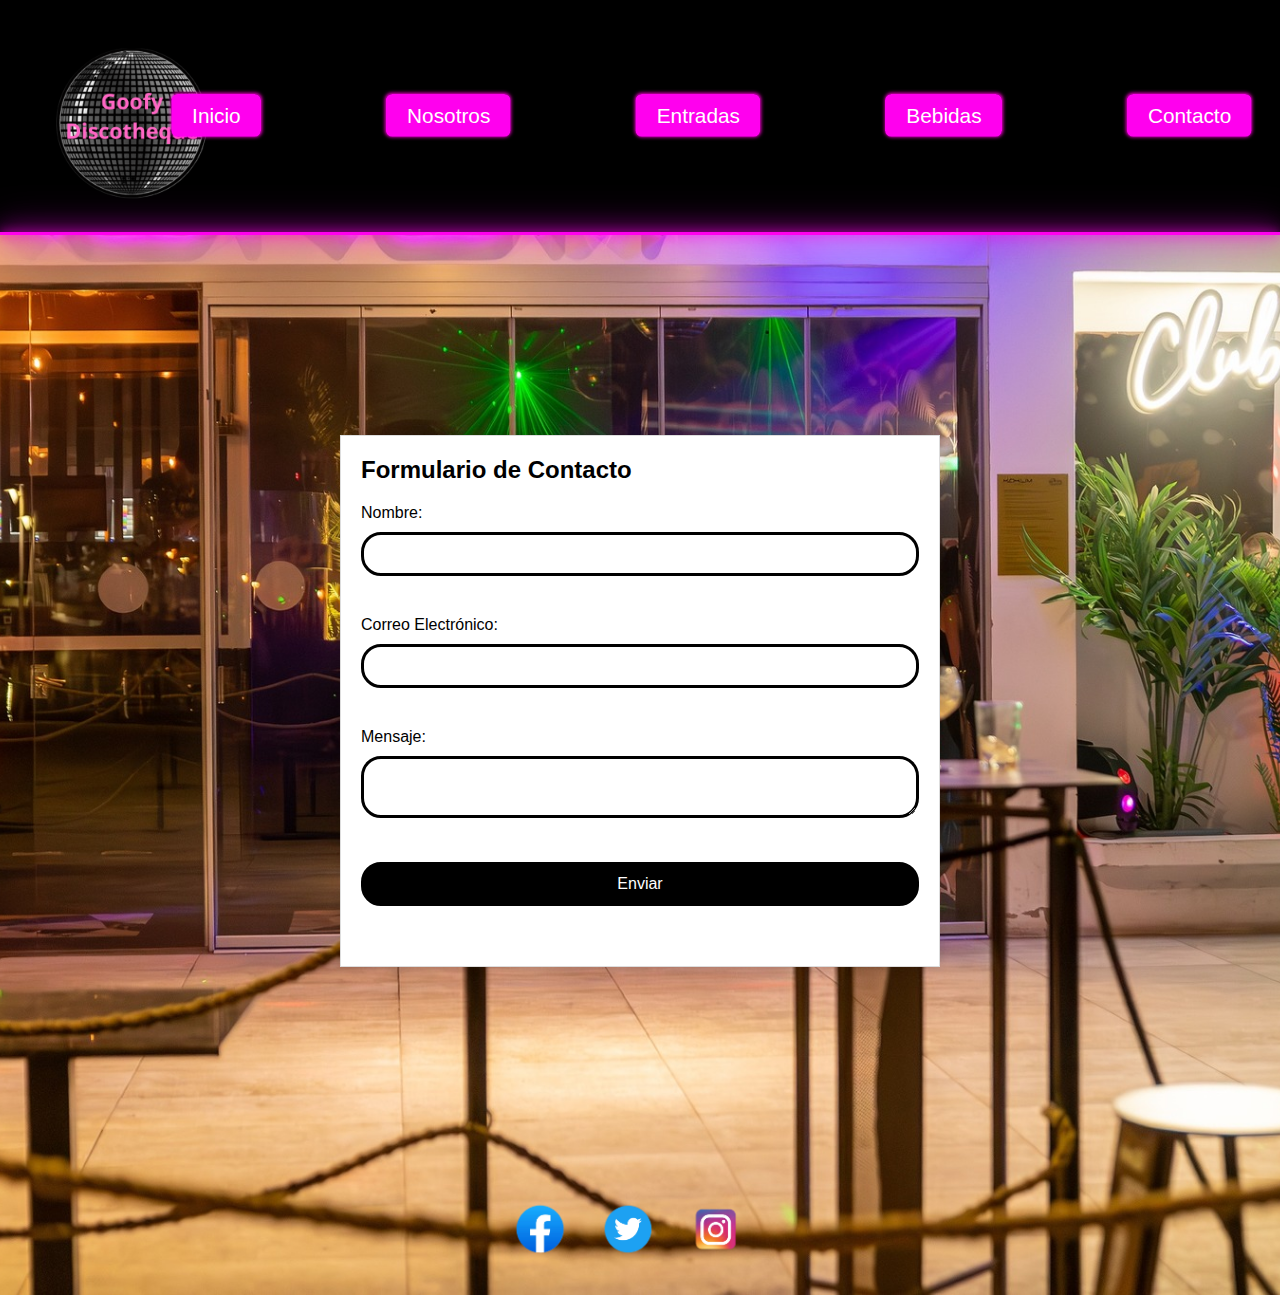
<file: contacto.html>
<!DOCTYPE html>
<html lang="es">
<head>
    <meta charset="UTF-8">
    <meta name="viewport" content="width=device-width, initial-scale=1.0">
    <link rel="icon" href="imagenes/bola.png">
    <link rel="stylesheet" href="contacto.css">
    <title>Documento</title>
</head>
<body>
    <header>
        <div class="header-content">
            <div class="logo-title">
                <a href=""><img src="imagenes/bola.png" alt="1" class="logo"></a>
            </div>
            <nav id="botones">
                <ul>
                    <li><a href="index.html" data-traduccion="inicio">Inicio</a></li>
                    <li><a href="index.html" data-traduccion="nosotros">Nosotros</a></li>
                    <li><a href="entradas.html" data-traduccion="entradas">Entradas</a></li>
                    <li><a href="consu.html" data-traduccion="bebidas">Bebidas</a></li>
                    <li><a href="contacto.html" data-traduccion="contacto">Contacto</a></li>
                </ul>
            </nav>
            <div class="idioma">
                <select id="idioma">
                    <option value="es">ESP</option>
                    <option value="en">EN</option>
                </select>
            </div>
        </div>
    </header>
    
    <main>
        <div class="formulario">
            <h2 data-traduccion="formulario_titulo">Formulario de Contacto</h2>
            <form>
                <label for="nombre" data-traduccion="nombre">Nombre:</label>
                <input type="text" id="nombre" name="nombre" required>
    
                <label for="email" data-traduccion="email">Correo Electrónico:</label>
                <input type="email" id="email" name="email" required>
    
                <label for="mensaje" data-traduccion="mensaje">Mensaje:</label>
                <textarea id="mensaje" name="mensaje" required></textarea>
    
                <input type="submit" value="Enviar" id="envio" data-traduccion="enviar">
            </form>
        </div>
    </main>
    <footer>
        <div class="footer-section">
            <a href="https://www.facebook.com" target="_blank"><img src="imagenes/face.png" alt="1" class="logo"></a>
            <a href="https://www.twitter.com" target="_blank"><img src="imagenes/twitter.png" alt="1" class="logo"></a>
            <a href="https://www.instagram.com" target="_blank"><img src="imagenes/insta.png" alt="1" class="logo"></a>
        </div>
    </footer>
    <script src="contacto.js"></script>
</body>
</html>
</file>
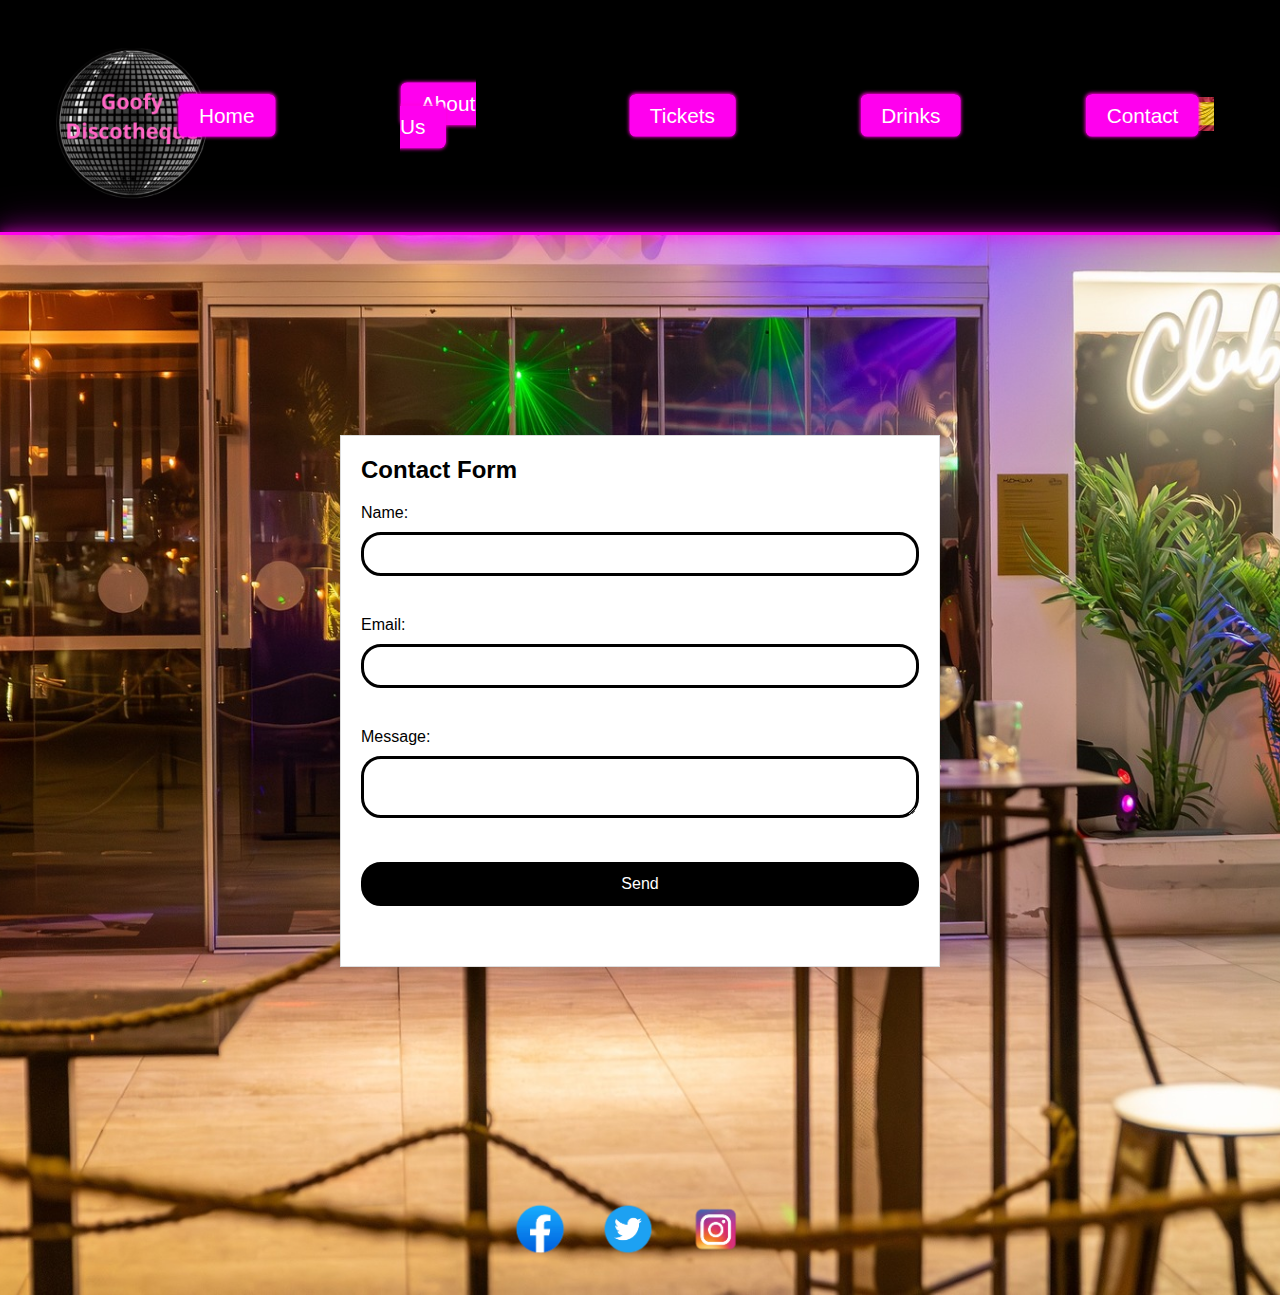
<file: contactoEN.html>
<!DOCTYPE html>
<html lang="en">
<head>
    <meta charset="UTF-8">
    <meta name="viewport" content="width=device-width, initial-scale=1.0">
    <link rel="icon" href="imagenes/bola.png">
    <link rel="stylesheet" href="contacto.css">
    <title>Document</title>
</head>
<body>
    <header>
        <div class="header-content">
            <div class="logo-title">
                <a href=""><img src="imagenes/bola.png" alt="1" class="logo"></a>
            </div>
            <nav id="botones">
                <ul>
                    <li><a href="index2.html">Home</a></li>
                    <li><a href="index2.html">About Us</a></li>
                    <li><a href="entradasEN.html">Tickets</a></li>
                    <li><a href="consuEN.html">Drinks</a></li>
                    <li><a href="contactoEN.html">Contact</a></li>
                </ul>
            </nav>
            <div class="idioma">
                <a href="contacto.html"><img src="imagenes/españa.jpg" alt="Inglés" class="bandera"></a>
            </div>
        </div>
    </header>
    
    <main>
        <div class="formulario">
            <h2>Contact Form</h2>
            <form>
                <label for="nombre">Name:</label>
                <input type="text" id="nombre" name="nombre" required>
    
                <label for="email">Email:</label>
                <input type="email" id="email" name="email" required>
    
                <label for="mensaje">Message:</label>
                <textarea id="mensaje" name="mensaje" required></textarea>
    
                <input type="submit" value="Send" id="envio">
            </form>
        </div>
    </main>
    <footer>
        <div class="footer-section">
            <a href="https://www.facebook.com" target="_blank"><img src="imagenes/face.png" alt="1" class="logo"></a>
            <a href="https://www.twitter.com" target="_blank"><img src="imagenes/twitter.png" alt="1" class="logo"></a>
            <a href="https://www.instagram.com" target="_blank"><img src="imagenes/insta.png" alt="1" class="logo"></a>
        </div>
    </footer>
</body>
</html>
</file>
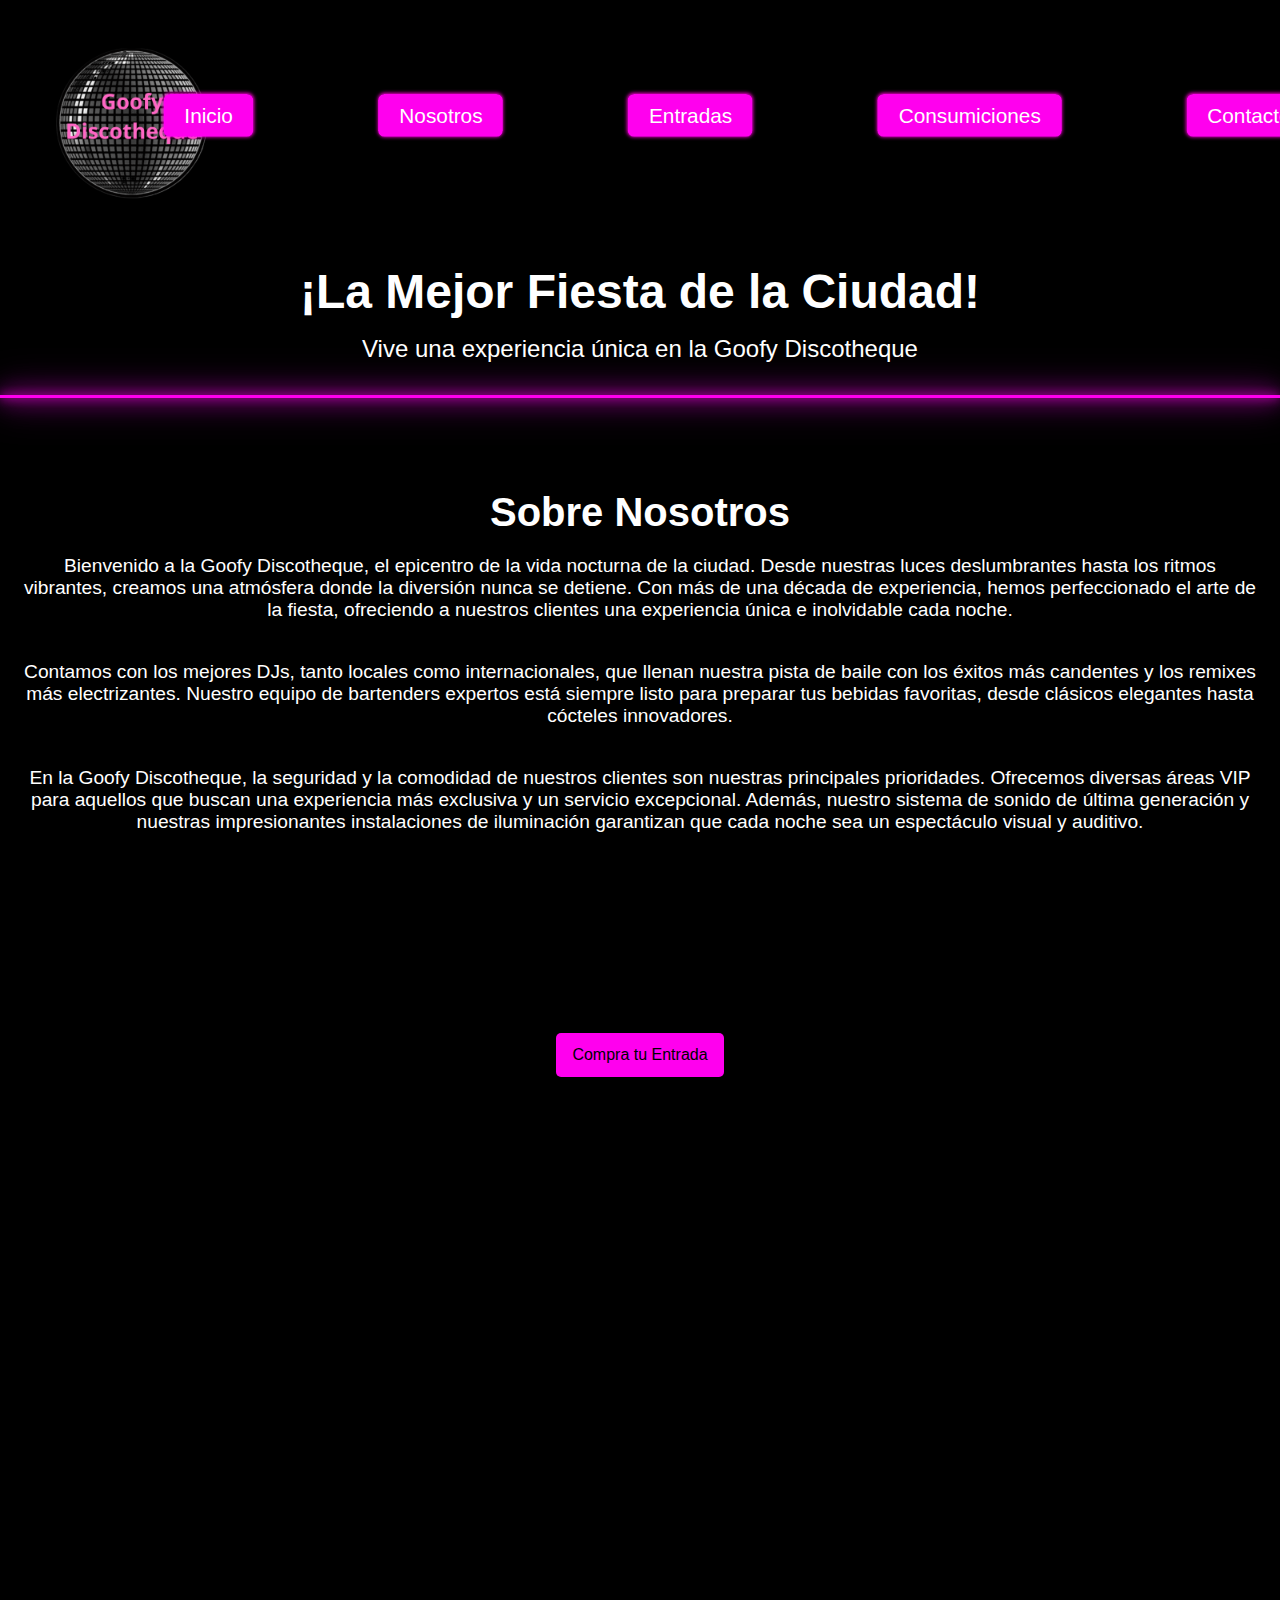
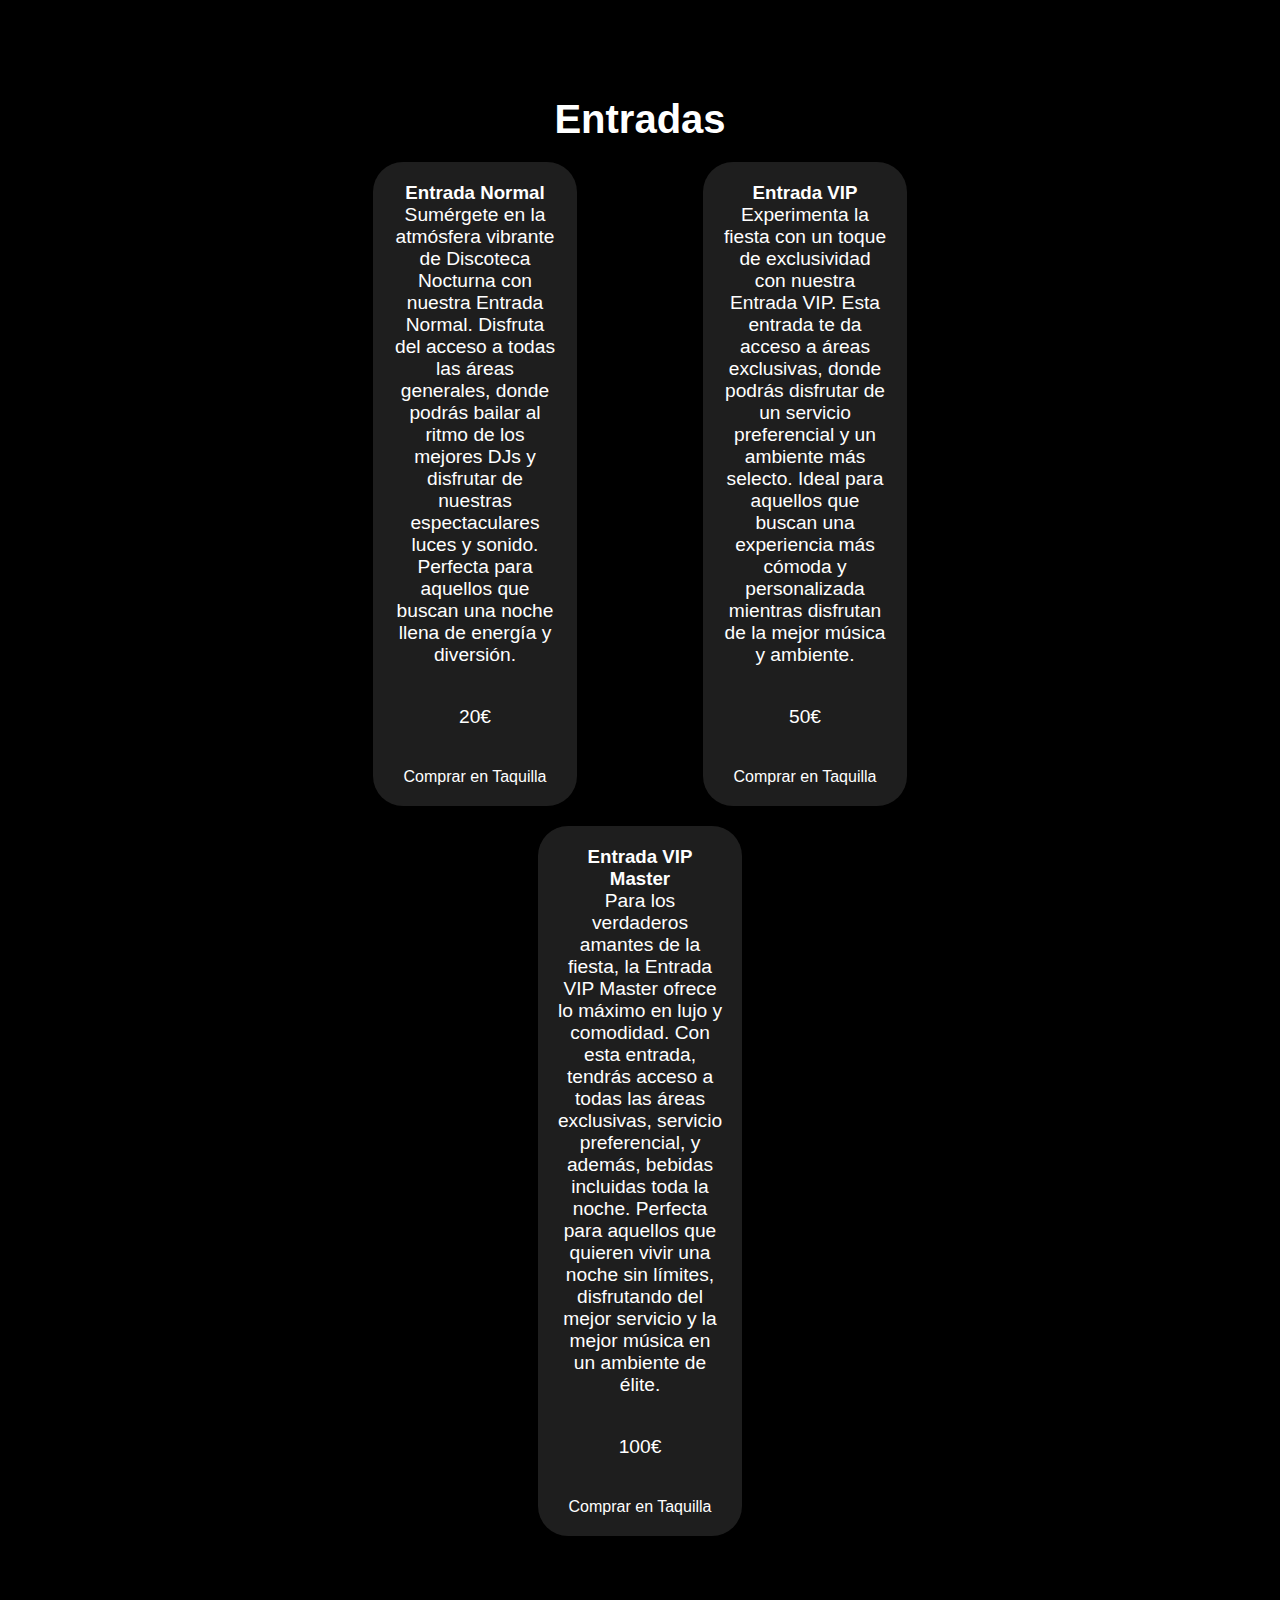
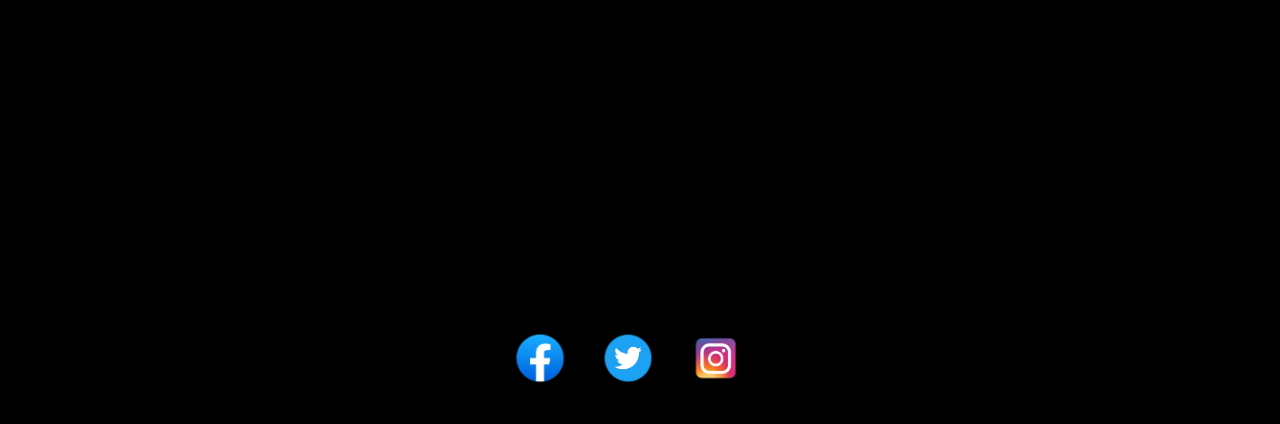
<file: entradas.html>
<!DOCTYPE html>
<html lang="es">
<head>
    <meta charset="UTF-8">
    <meta name="viewport" content="width=device-width, initial-scale=1.0">
    <link rel="icon" href="imagenes/bola.png" type="image/x-icon">
    <link rel="stylesheet" href="entradas.css">
    <title>Discoteca Nocturna</title>
</head>
<body>
    <header>
        <div class="header-content">
            <div class="logo-title">
                <a href="index.html"><img src="imagenes/bola.png" alt="Logo" class="logo"></a>
            </div>
            <nav id="botones">
                <ul>
                    <li><a href="index.html">Inicio</a></li>
                    <li><a href="index.html">Nosotros</a></li>
                    <li><a href="entradas.html">Entradas</a></li>
                    <li><a href="consu.html">Consumiciones</a></li>
                    <li><a href="contacto.html">Contacto</a></li>
                </ul>
            </nav>
            <div class="idioma">
                <a href="entradasEN.html"><img src="imagenes/ingles.jpg" alt="Inglés" class="bandera"></a>
            </div>
        </div>
        <div class="inicio">
            <h2>¡La Mejor Fiesta de la Ciudad!</h2>
            <p>Vive una experiencia única en la Goofy Discotheque</p>
        </div>
    </header>

    <section>
        <h2>Sobre Nosotros</h2>
        <p>Bienvenido a la Goofy Discotheque, el epicentro de la vida nocturna de la ciudad. Desde nuestras luces deslumbrantes hasta los ritmos vibrantes, creamos una atmósfera donde la diversión nunca se detiene. Con más de una década de experiencia, hemos perfeccionado el arte de la fiesta, ofreciendo a nuestros clientes una experiencia única e inolvidable cada noche.</p>
        <p>Contamos con los mejores DJs, tanto locales como internacionales, que llenan nuestra pista de baile con los éxitos más candentes y los remixes más electrizantes. Nuestro equipo de bartenders expertos está siempre listo para preparar tus bebidas favoritas, desde clásicos elegantes hasta cócteles innovadores.</p>
        <p>En la Goofy Discotheque, la seguridad y la comodidad de nuestros clientes son nuestras principales prioridades. Ofrecemos diversas áreas VIP para aquellos que buscan una experiencia más exclusiva y un servicio excepcional. Además, nuestro sistema de sonido de última generación y nuestras impresionantes instalaciones de iluminación garantizan que cada noche sea un espectáculo visual y auditivo.</p>
        <div class="cta">
            <a href="#tickets" class="entrada">Compra tu Entrada</a>
        </div>
    </section>

    <section id="tickets" class="tickets">
        <h2>Entradas</h2>
        <div class="ticket-options">
            <div class="ticket">
                <h3>Entrada Normal</h3>
                <p>Sumérgete en la atmósfera vibrante de Discoteca Nocturna con nuestra Entrada Normal. Disfruta del acceso a todas las áreas generales, donde podrás bailar al ritmo de los mejores DJs y disfrutar de nuestras espectaculares luces y sonido. Perfecta para aquellos que buscan una noche llena de energía y diversión.</p>
                <p>20€</p>
                <a>Comprar en Taquilla</a>
            </div>
            <div class="ticket">
                <h3>Entrada VIP</h3>
                <p>Experimenta la fiesta con un toque de exclusividad con nuestra Entrada VIP. Esta entrada te da acceso a áreas exclusivas, donde podrás disfrutar de un servicio preferencial y un ambiente más selecto. Ideal para aquellos que buscan una experiencia más cómoda y personalizada mientras disfrutan de la mejor música y ambiente.</p>
                <p>50€</p>
                <a>Comprar en Taquilla</a>
            </div>
            <div class="ticket">
                <h3>Entrada VIP Master</h3>
                <p>Para los verdaderos amantes de la fiesta, la Entrada VIP Master ofrece lo máximo en lujo y comodidad. Con esta entrada, tendrás acceso a todas las áreas exclusivas, servicio preferencial, y además, bebidas incluidas toda la noche. Perfecta para aquellos que quieren vivir una noche sin límites, disfrutando del mejor servicio y la mejor música en un ambiente de élite.</p>
                <p>100€</p>
                <a>Comprar en Taquilla</a>
            </div>
        </div>
        </section>
        
        <footer>
            <div class="footer-section">
                <a href="https://www.facebook.com" target="_blank"><img src="imagenes/face.png" alt="Facebook" class="logo"></a>
                <a href="https://www.twitter.com" target="_blank"><img src="imagenes/twitter.png" alt="Twitter" class="logo"></a>
                <a href="https://www.instagram.com" target="_blank"><img src="imagenes/insta.png" alt="Instagram" class="logo"></a>
            </div>
        </footer>
    </body>
    </html>
</file>
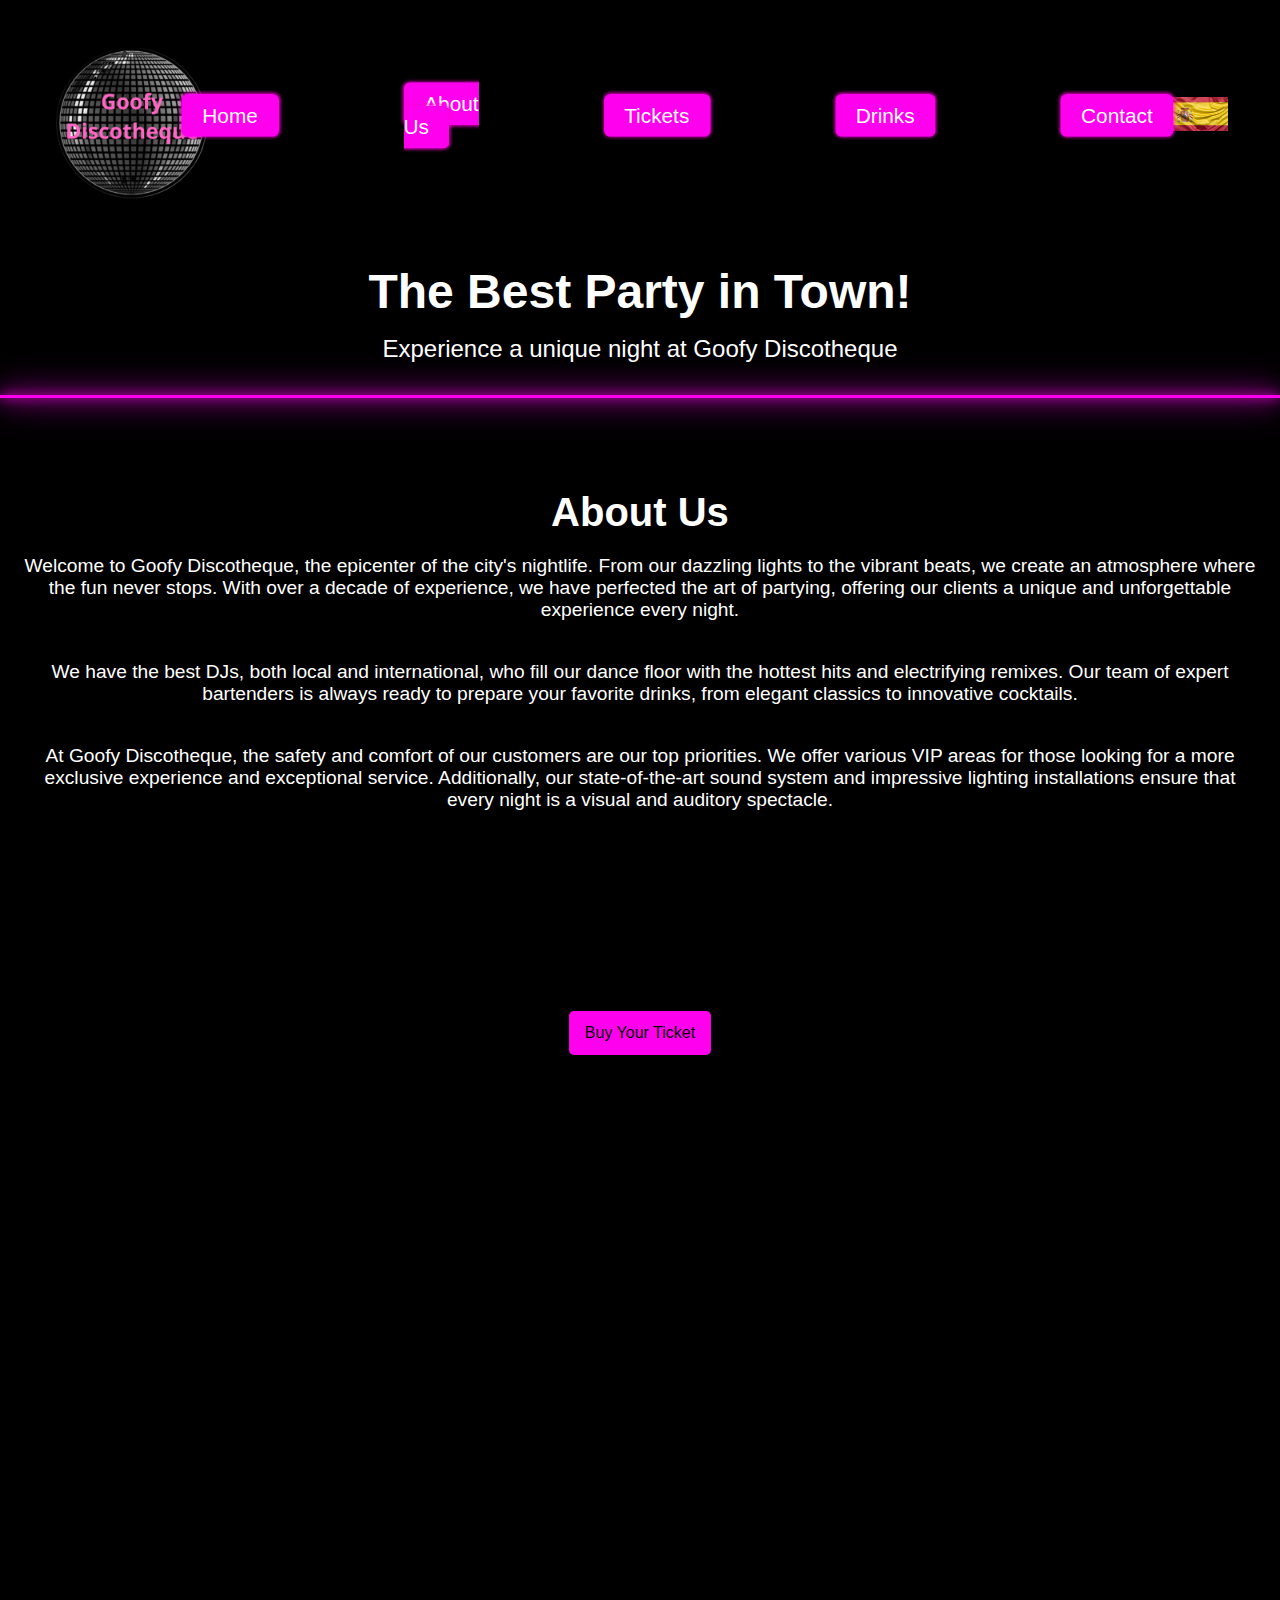
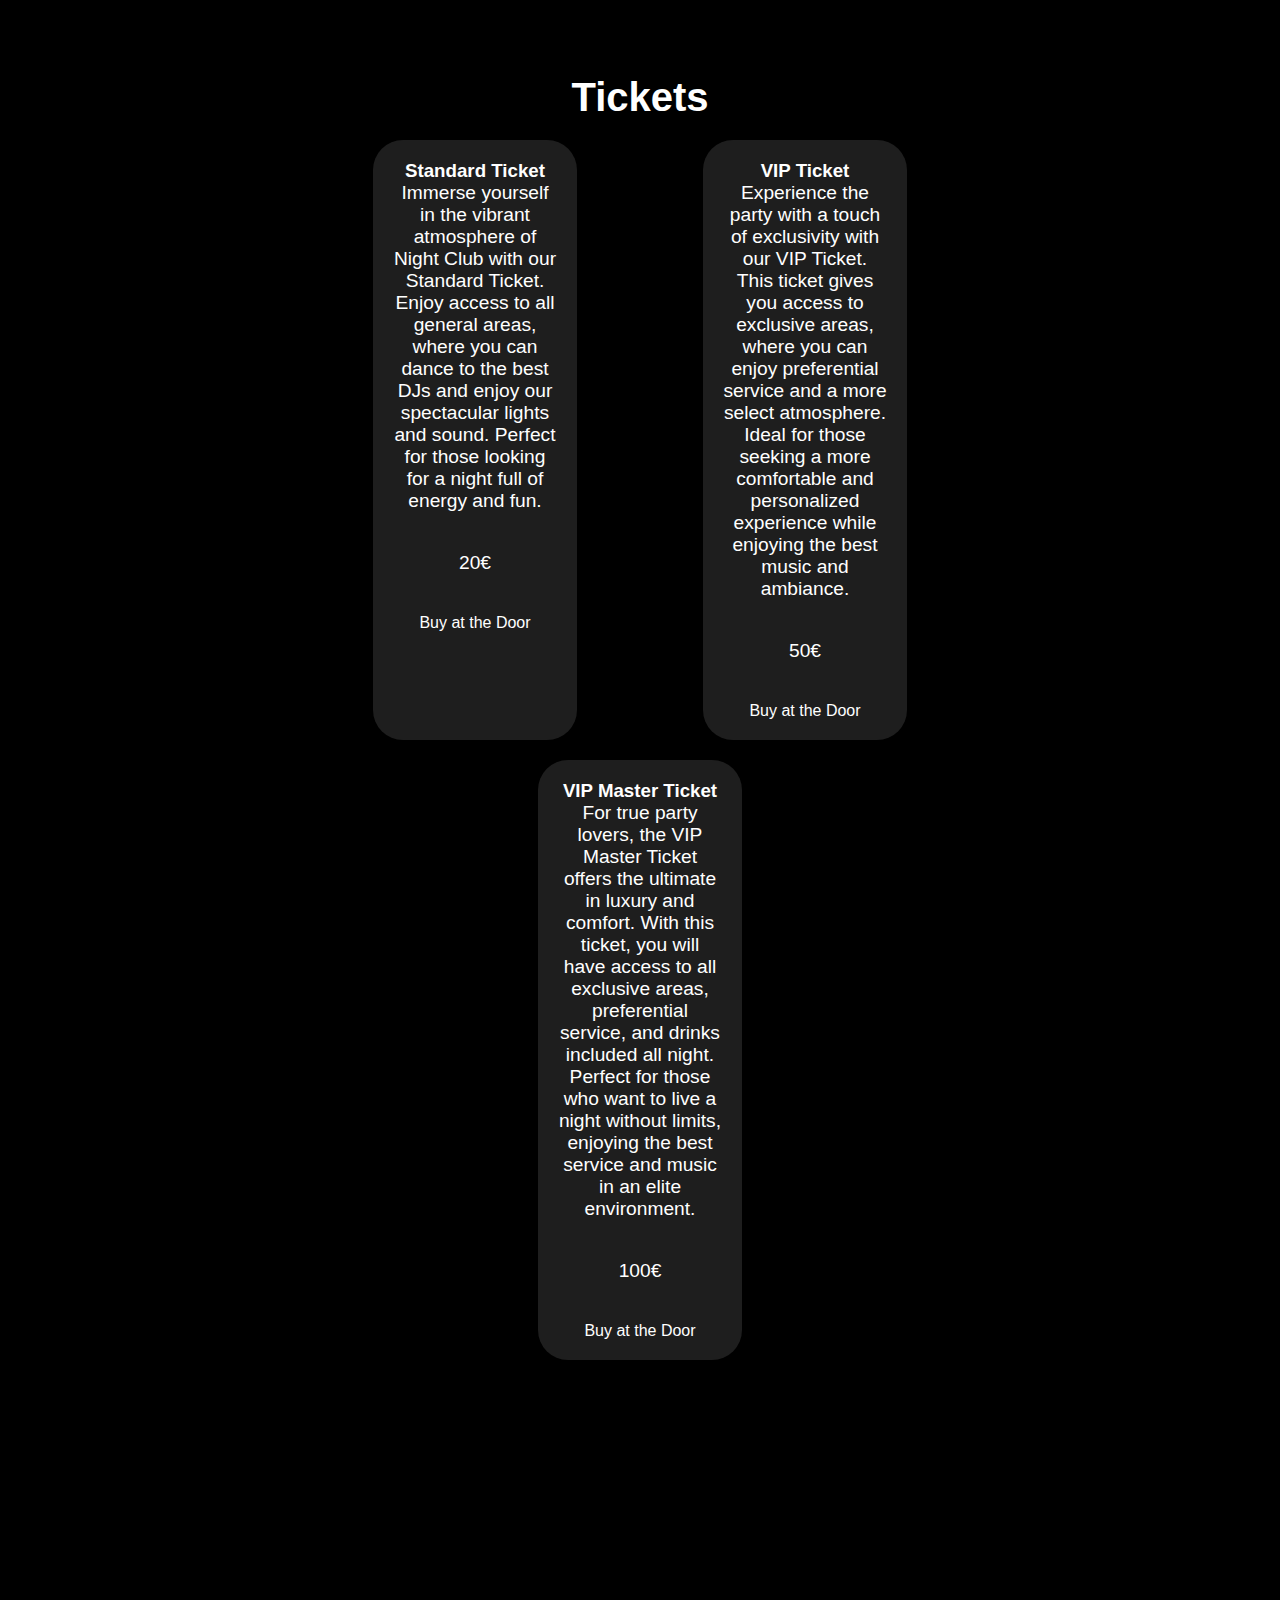
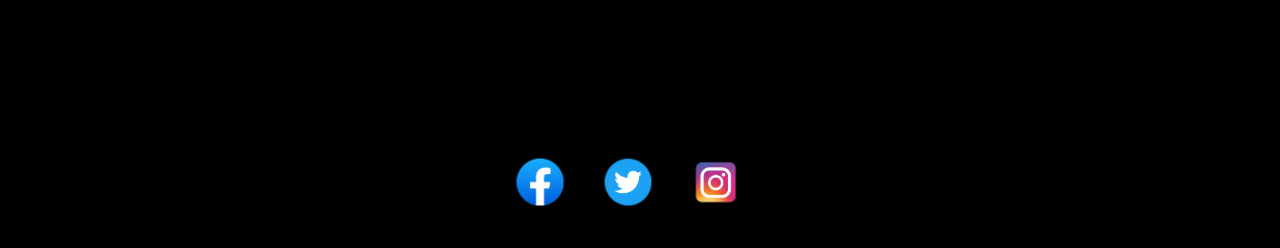
<file: entradasEN.html>
<!DOCTYPE html>
<html lang="en">
<head>
    <meta charset="UTF-8">
    <meta name="viewport" content="width=device-width, initial-scale=1.0">
    <link rel="icon" href="images/bola.png" type="image/x-icon">
    <link rel="stylesheet" href="entradas.css">
    <title>Night Club</title>
</head>
<body>
    <header>
        <div class="header-content">
            <div class="logo-title">
                <a href="index.html"><img src="imagenes/bola.png" alt="Logo" class="logo"></a>
            </div>
            <nav id="botones">
                <ul>
                    <li><a href="index2.html">Home</a></li>
                    <li><a href="index2.html">About Us</a></li>
                    <li><a href="entradasEN.html">Tickets</a></li>
                    <li><a href="consuEN.html">Drinks</a></li>
                    <li><a href="contactoEN.html">Contact</a></li>
                </ul>
            </nav>
            <div class="idioma">
                    <a href="entradas.html"><img src="imagenes/españa.jpg" alt="1"></a>
            </div>
        </div>

        <div class="inicio">
            <h2>The Best Party in Town!</h2>
            <p>Experience a unique night at Goofy Discotheque</p>
        </div>
    </header>

    <section>
        <h2>About Us</h2>
        <p>Welcome to Goofy Discotheque, the epicenter of the city's nightlife. From our dazzling lights to the vibrant beats, we create an atmosphere where the fun never stops. With over a decade of experience, we have perfected the art of partying, offering our clients a unique and unforgettable experience every night.</p>
        <p>We have the best DJs, both local and international, who fill our dance floor with the hottest hits and electrifying remixes. Our team of expert bartenders is always ready to prepare your favorite drinks, from elegant classics to innovative cocktails.</p>
        <p>At Goofy Discotheque, the safety and comfort of our customers are our top priorities. We offer various VIP areas for those looking for a more exclusive experience and exceptional service. Additionally, our state-of-the-art sound system and impressive lighting installations ensure that every night is a visual and auditory spectacle.</p>
        <div class="cta">
            <a href="#tickets" class="entrada">Buy Your Ticket</a>
        </div>
    </section>

    <section id="tickets" class="tickets">
        <h2>Tickets</h2>
        <div class="ticket-options">
            <div class="ticket">
                <h3>Standard Ticket</h3>
                <p>Immerse yourself in the vibrant atmosphere of Night Club with our Standard Ticket. Enjoy access to all general areas, where you can dance to the best DJs and enjoy our spectacular lights and sound. Perfect for those looking for a night full of energy and fun.</p>
                <p>20€</p>
                <a>Buy at the Door</a>
            </div>
            <div class="ticket">
                <h3>VIP Ticket</h3>
                <p>Experience the party with a touch of exclusivity with our VIP Ticket. This ticket gives you access to exclusive areas, where you can enjoy preferential service and a more select atmosphere. Ideal for those seeking a more comfortable and personalized experience while enjoying the best music and ambiance.</p>
                <p>50€</p>
                <a>Buy at the Door</a>
            </div>
            <div class="ticket">
                <h3>VIP Master Ticket</h3>
                <p>For true party lovers, the VIP Master Ticket offers the ultimate in luxury and comfort. With this ticket, you will have access to all exclusive areas, preferential service, and drinks included all night. Perfect for those who want to live a night without limits, enjoying the best service and music in an elite environment.</p>
                <p>100€</p>
                <a>Buy at the Door</a>
            </div>
        </div>
    </section>
    
    <footer>
        <div class="footer-section">
            <a href="https://www.facebook.com" target="_blank"><img src="imagenes/face.png" alt="Facebook" class="logo"></a>
            <a href="https://www.twitter.com" target="_blank"><img src="imagenes/twitter.png" alt="Twitter" class="logo"></a>
            <a href="https://www.instagram.com" target="_blank"><img src="imagenes/insta.png" alt="Instagram" class="logo"></a>
        </div>
    </footer>
</body>
</html>
</file>
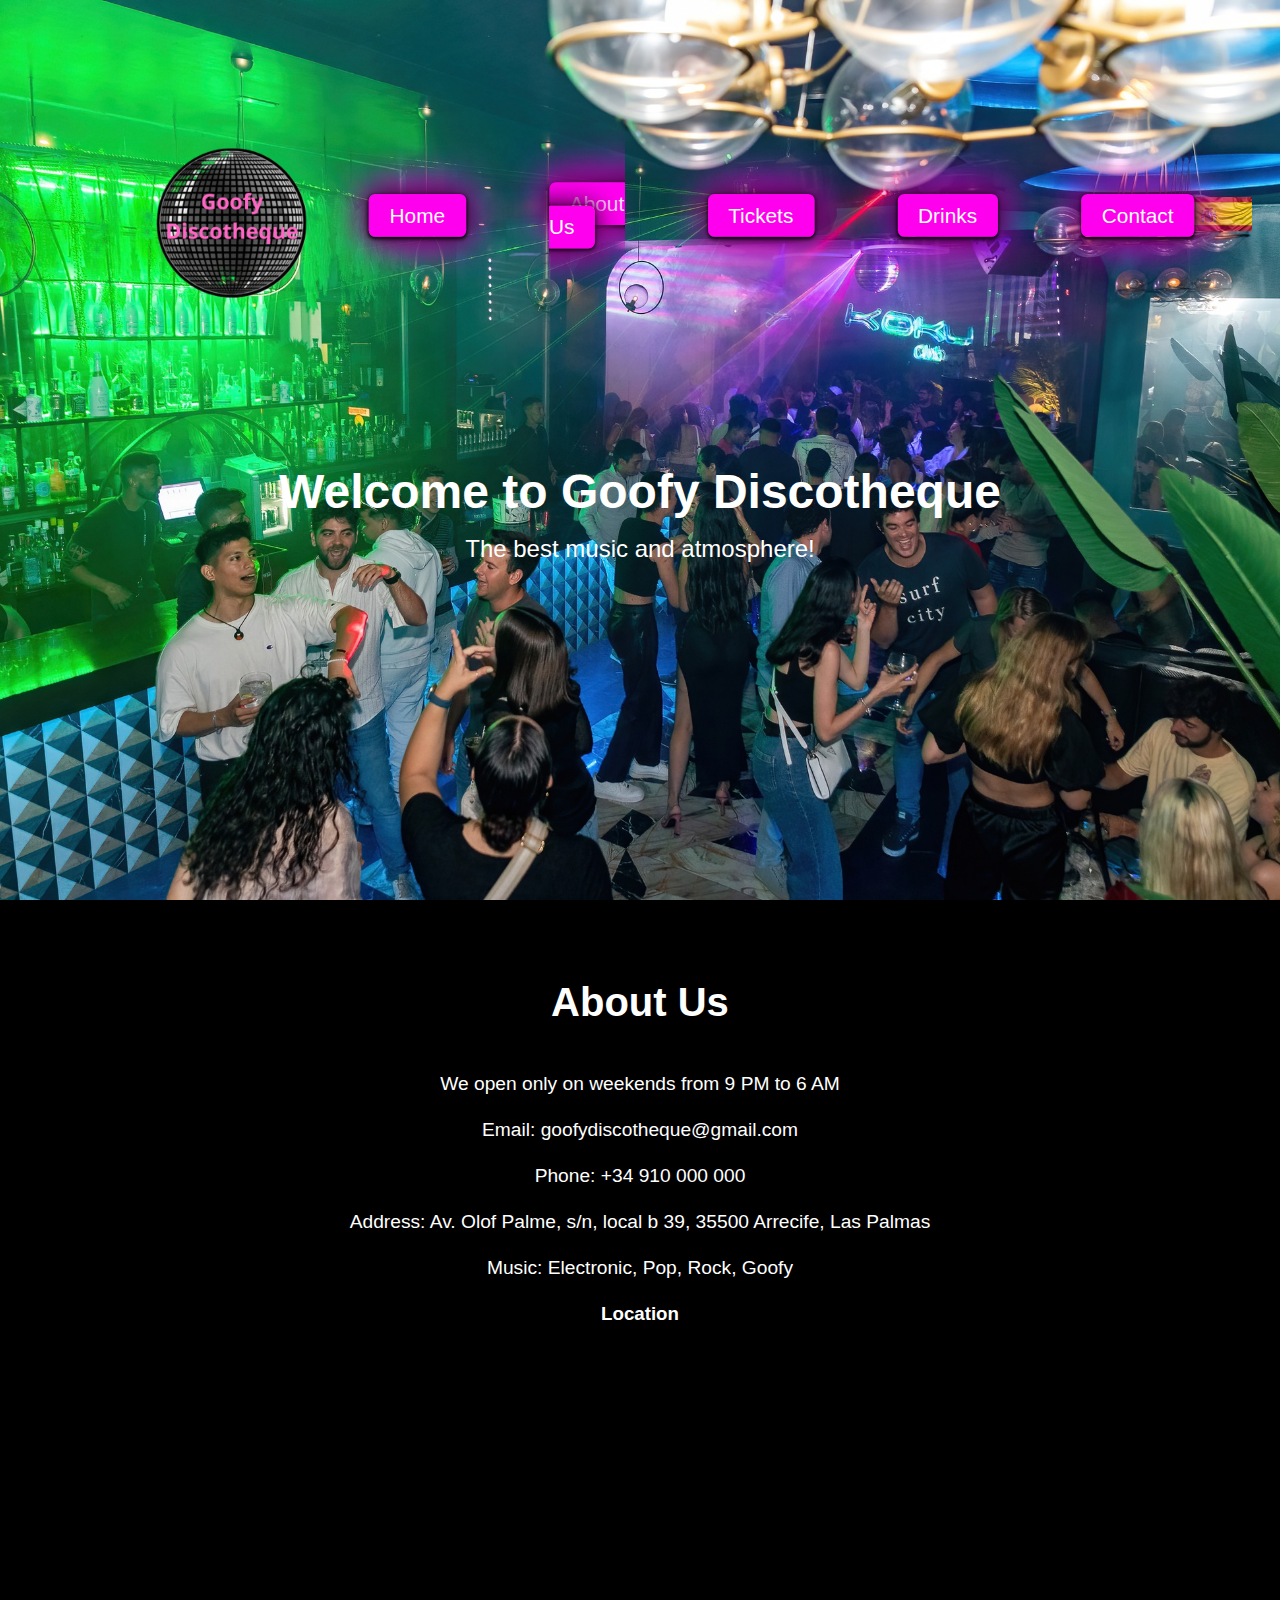
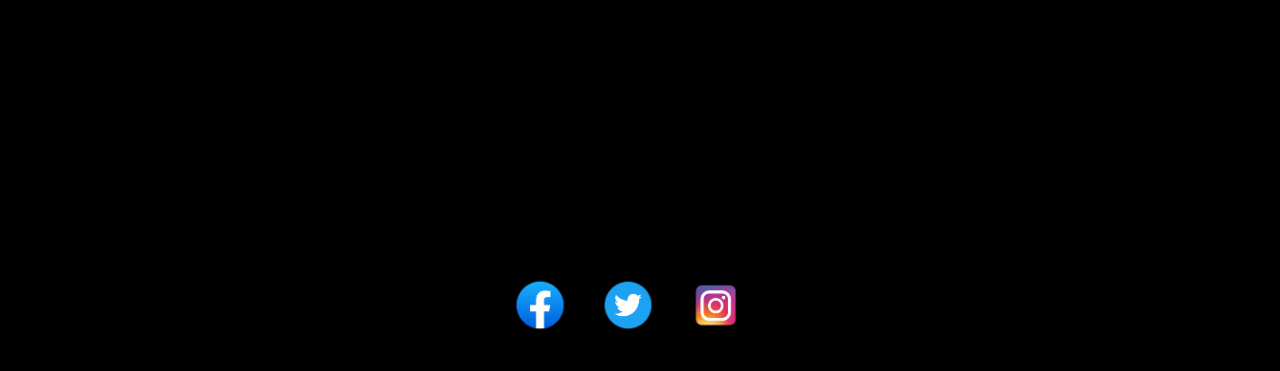
<file: index2.html>
<!DOCTYPE html>
<html lang="en">
<head>
    <meta charset="UTF-8">
    <meta name="viewport" content="width=device-width, initial-scale=1.0">
    <title>Nightclub - Home</title>
    <link rel="icon" href="imagenes/bola.png" type="image/x-icon">
    <link rel="stylesheet" href="style.css">
</head>
<body>
    <header>
        <div class="header-content">
            <div class="logo-title">
                <img src="imagenes/bola.png" alt="1" class="logo">
            </div>
            <nav id="botones">
                <ul>
                    <li><a href="index2.html">Home</a></li>
                    <li><a href="#nosotros">About Us</a></li>
                    <li><a href="entradasEN.html">Tickets</a></li>
                    <li><a href="consuEN.html">Drinks</a></li>
                    <li><a href="contactoEN.html">Contact</a></li>
                </ul>
            </nav>
            <div class="idioma">
                <a href="index.html"><img src="imagenes/españa.jpg" alt="españa" class="bandera"></a>
            </div>
        </div>
        <section class="bienvenidos">
            <h2>Welcome to Goofy Discotheque</h2>
            <p>The best music and atmosphere!</p>
        </section>
    </header>
    <main>
        <section id="nosotros"></section>
    </main>
    <footer>
        <div class="footer-section">
            <a href="https://www.facebook.com" target="_blank"><img src="imagenes/face.png" alt="1" class="logo"></a>
            <a href="https://www.twitter.com" target="_blank"><img src="imagenes/twitter.png" alt="1" class="logo"></a>
            <a href="https://www.instagram.com" target="_blank"><img src="imagenes/insta.png" alt="1" class="logo"></a>
        </div>
    </footer>
    <script src="script2.js"></script>
</body>
</html>
</file>
<file: contacto.css>
/* Estilos globales */
* {
    margin: 0;
    padding: 0;
    box-sizing: border-box;
    font-family: 'Trebuchet MS', 'Lucida Sans Unicode', 'Lucida Grande', 'Lucida Sans', Arial, sans-serif;
}

body {
    background: #000 url('imagenes/entrada.jpeg') no-repeat center bottom / cover;
}

header {
    background-color: #000;
    color: #fff;
    position: relative;
}

header:after {
    content: "";
    display: block;
    height: 3px;
    background: #f0e;
    box-shadow: 0 0 10px #f0e, 0 0 20px #f0e, 0 0 30px #f0e, 0 0 40px #f0e;
}

.header-content {
    display: flex;
    justify-content: space-between;
    align-items: center;
    padding: 1rem 2rem;
}

a {
    color: #fff;
    text-decoration: none;
    transition: color 0.3s, background 0.7s;
}

img:hover {
    transform: scale(1.6);
    transition: all 0.5s;
}

.logo-title {
    display: flex;
    align-items: center;
}

.logo-title img.logo {
    width: 200px;
    margin-right: 1rem;
    display: block;
}

#botones ul {
    list-style-type: none;
    display: flex;
    align-items: center;
    transform: scale(1.3);
}

#botones ul li {
    padding: 0 3rem;
}

#botones ul li a {
    padding: 0.5rem 1rem;
    background: #f0e;
    border-radius: 5px;
    box-shadow: 0 0px 3px rgb(255, 0, 212);
}

#botones ul li a:hover {
    background: #000000;
    color: #f0e;
}

.idioma {
    display: flex;
    align-items: center;
    margin: 5%;
}

.idioma a img {
    width: 60px; 
    margin-right: 10px; 
}

/* Estilos del formulario */
.formulario {
    max-width: 600px;
    margin: 200px auto;
    padding: 20px;
    background-color: #fff;
    border: 1px solid #ddd;
    box-shadow: 0 0 10px rgba(0, 0, 0, 0.1);
    transition: color 0.3s, background 0.7s;
}

#envio {
    background-color: #000;
    color: white;
}

#envio:hover {
    background: #f0e;
    transition: color 0.3s, background 0.7s;
    cursor: pointer;
}

h2 {
    margin-bottom: 20px;
}

label {
    display: block;
    margin-bottom: 10px;
}

input, textarea {
    width: 100%;
    padding: 10px;
    margin-bottom: 40px;
    border: 3px solid #000000;
    border-radius: 20px;
    font-size: 16px;
}

footer {
    color: #fff;
    background-color: transparent;
    text-align: center;
    padding: 2rem 0;
    bottom: 0;
    width: 100%;
}

.footer-content {
    display: flex;
    justify-content: space-around;
    align-items: center;
    width: 10%;
}

.footer-section a {
    margin-right: 1rem;
}

.footer-section img {
    width: 60px;
    margin-right: 0.5rem;
}

/* Transiciones */
.formulario input:focus, .formulario textarea:focus {
    transform: scale(1.1);
    transition: all 1s;
}

/* Estilos responsivos */

/* Móviles  */
@media (max-width: 600px) {
    .header-content {
        flex-direction: column;
        text-align: center;
    }

    .logo-title img.logo {
        width: 150px;
    }

    #botones ul {
        flex-direction: column;
        transform: scale(1);
    }

    #botones ul li {
        padding: 1rem 0;
    }

    .idioma {
        margin: 1rem 0;
    }

    .formulario {
        margin: 50px auto;
        padding: 10px;
    }

    .footer-content {
        flex-direction: column;
        gap: 1rem;
    }
}

/* Tablets  */
@media (min-width: 601px) and (max-width: 900px) {
    .header-content {
        flex-direction: column;
        text-align: center;
    }

    .logo-title img.logo {
        width: 175px;
    }

    #botones ul {
        flex-direction: row;
        transform: scale(1.1);
    }

    #botones ul li {
        padding: 0 2rem;
    }

    .idioma {
        margin: 1rem 0;
    }

    .formulario {
        margin: 100px auto;
        padding: 15px;
    }

    .footer-content {
        flex-direction: row;
        gap: 1rem;
    }
}

/* Ordenadores  */
@media (min-width: 901px) {
    .header-content {
        flex-direction: row;
        text-align: left;
    }

    .logo-title img.logo {
        width: 200px;
    }

    #botones ul {
        flex-direction: row;
        transform: scale(1.3);
    }

    #botones ul li {
        padding: 0 3rem;
    }

    .idioma {
        margin: 2%;
    }

    .formulario {
        margin: 200px auto;
        padding: 20px;
    }

    .footer-content {
        flex-direction: row;
        gap: 2rem;
    }
}
</file>
<file: entradas.css>
/* Estilos globales */
* {
    margin: 0;
    padding: 0;
    box-sizing: border-box;
    font-family: 'Trebuchet MS', 'Lucida Sans Unicode', 'Lucida Grande', 'Lucida Sans', Arial, sans-serif;
}

body {
    font-family: 'Arial', sans-serif;
    margin: 0;
    padding: 0;
    box-sizing: border-box;
    color: #fff;
    background-color: #000000;
}

header {
    background-color: #000;
    color: #fff;
    position: relative;
    text-align: center;
    padding-bottom: 2rem;
}

header:after {
    content: "";
    display: block;
    height: 3px;
    background: #f0e;
    box-shadow: 0 0 10px #f0e, 0 0 20px #f0e, 0 0 30px #f0e, 0 0 40px #f0e;
}

.header-content {
    display: flex;
    justify-content: space-between;
    align-items: center;
    padding: 1rem 2rem;
}

a {
    color: #fff;
    text-decoration: none;
    transition: color 0.3s, background 0.7s;
}

img:hover {
    transform: scale(1.6);
    transition: all 0.5s;
}

.logo-title {
    display: flex;
    align-items: center;
}

.logo-title img.logo {
    width: 200px;
    margin-right: 1rem;
    display: block;
}

#botones ul {
    list-style-type: none;
    display: flex;
    align-items: center;
    transform: scale(1.3);
}

#botones ul li {
    padding: 0 3rem;
}

#botones ul li a {
    padding: 0.5rem 1rem;
    background: #f0e;
    border-radius: 5px;
    box-shadow: 0 0px 3px rgb(255, 0, 212);
}

#botones ul li a:hover {
    background: #000000;
    color: #f0e;
}

.idioma {
    display: flex;
    align-items: center;
    margin: 5%;
}

.idioma a img {
    width: 60px; 
    margin-right: 10px; 
}

.inicio {
    text-align: center;
    margin-top: 2rem;
    margin-bottom: 2rem;
}

.inicio h2 {
    font-size: 3rem;
    margin-bottom: 1rem;
}

.inicio p {
    font-size: 1.5rem;
    margin-bottom: 1.5rem;
}

.cta {
    text-align: center;
    margin: 200px;
}

.cta .entrada {
    display: inline-block;
    padding: 0.8rem 1rem;
    background-color: #f0e;
    color: #000;
    text-decoration: none;
    border-radius: 5px;
    transition: background 0.3s, color 0.3s;
}

.cta .entrada:hover {
    background: #000000;
    color: #f0e;
}

section {
    padding: 60px 20px;
    text-align: center;
}

section h2 {
    font-size: 2.5rem;
    margin-bottom: 20px;
}

section p {
    font-size: 1.2rem;
    margin-bottom: 40px;
}

.tickets {
    margin: 100px;
}

.tickets .ticket-options {
    display: flex;
    justify-content: space-around;
    flex-wrap: wrap;
    gap: 20px;
}

.tickets .ticket {
    background: #1e1e1e;
    padding: 20px;
    border-radius: 30px;
    width: 32%;
}

.ticket .h3{
    margin: 20px;
}

footer {
    color: #fff;
    background-color: #000;
    text-align: center;
    padding: 2rem 0;
    bottom: 0;
    width: 100%;
}

.footer-content {
    display: flex;
    justify-content: space-around;
    align-items: center;
}

.footer-section a {
    margin-right: 1rem;
}

.footer-section img {
    width: 60px;
    margin-right: 0.5rem;
}

/* Estilos responsivos */

/* Móviles (max-width: 600px) */
@media (max-width: 600px) {
    .header-content {
        flex-direction: column;
        text-align: center;
    }

    .logo-title img.logo {
        width: 150px;
    }

    #botones ul {
        flex-direction: column;
        transform: scale(1);
    }

    #botones ul li {
        padding: 1rem 0;
    }

    .inicio h2 {
        font-size: 2rem;
    }

    .inicio p {
        font-size: 1rem;
    }

    .cta {
        margin: 100px 20px;
    }

    section h2 {
        font-size: 2rem;
    }

    section p {
        font-size: 1rem;
    }

    .tickets {
        margin: 100px 20px;
    }

    .tickets .ticket-options {
        flex-direction: column;
    }

    .tickets .ticket {
        width: 100%;
    }

    .footer-content {
        flex-direction: column;
        gap: 1rem;
    }
}

/* Tablets (min-width: 601px) y (max-width: 900px) */
@media (min-width: 601px) and (max-width: 900px) {
    .header-content {
        flex-direction: column;
        text-align: center;
    }

    .logo-title img.logo {
        width: 175px;
    }

    #botones ul {
        flex-direction: row;
        transform: scale(1.1);
    }

    #botones ul li {
        padding: 0 2rem;
    }

    .inicio h2 {
        font-size: 2.5rem;
    }

    .inicio p {
        font-size: 1.2rem;
    }

    .cta {
        margin: 150px 50px;
    }

    section h2 {
        font-size: 2.2rem;
    }

    section p {
        font-size: 1.1rem;
    }

    .tickets {
        margin: 150px 50px;
    }

    .tickets .ticket {
        width: 48%;
    }

    .footer-content {
        flex-direction: row;
        gap: 1rem;
    }
}

/* Ordenadores (min-width: 901px) */
@media (min-width: 901px) {
    .header-content {
        flex-direction: row;
        text-align: left;
    }

    .logo-title img.logo {
        width: 200px;
    }

    #botones ul {
        flex-direction: row;
        transform: scale(1.3);
    }

    #botones ul li {
        padding: 0 3rem;
    }

    .inicio h2 {
        font-size: 3rem;
    }

    .inicio p {
        font-size: 1.5rem;
    }

    .cta {
        margin: 200px;
    }

    section h2 {
        font-size: 2.5rem;
    }

    section p {
        font-size: 1.2rem;
    }

    .tickets {
        margin: 300px;
    }

    .tickets .ticket {
        width: 32%;
    }

    .footer-content {
        flex-direction: row;
        gap: 2rem;
    }
}
</file>
<file: style.css>
/* Estilos globales */
* {
    margin: 0;
    padding: 0;
    box-sizing: border-box;
    font-family: 'Trebuchet MS', 'Lucida Sans Unicode', 'Lucida Grande', 'Lucida Sans', Arial, sans-serif;
}

body {
    background-color: #000;
    color: #fff;
    overflow-x: hidden; /* Esta línea ocultará el desbordamiento horizontal */

}

/* Estilos para el encabezado */
header {
    height: 100vh;
    background: #000 url('imagenes/kokum-club-lounge-02.jpeg') no-repeat center bottom / cover;
    color: #fff;
}

a {
    color: #fff;
    text-decoration: none;
    transition: color 0.3s, background 0.7s;
}

a:hover {
    color: #000;
}

img:hover {
    transform: scale(1.6);
    transition: all 0.5s;
}

.header-content {
    display: flex;
    justify-content: space-between;
    align-items: center;
    padding: 1rem 2rem;
}

.logo-title {
    display: flex;
    align-items: center;
}

.logo-title img.logo {
    width: 200px;
    margin-right: 1rem;
}

#botones ul {
    list-style-type: none;
    display: flex;
    align-items: center;
    justify-content: center;
    transform: scale(1.3);
}

#botones ul li {
    padding: 0 3rem;
    margin: 0 0.5rem;
}

#botones ul li a {
    padding: 0.5rem 1rem;
    background: #f0e;
    border-radius: 5px;
    box-shadow: 0 1px 3px rgb(0, 0, 0), 0 0 20px rgb(0, 0, 0), 0 0 30px #f0e, 0 0 40px #f0e;
}

#botones ul li a:hover {
    background: #fff;
    color: #000;
}

.idioma {
    display: flex;
    align-items: center;
    margin: 3%;
}

.idioma button {
    background: #f0e;
    color: #222;
    border: none;
    padding: 0.5rem 1rem;
    margin-right: 1rem;
    cursor: pointer;
}

.idioma {
    display: flex;
    align-items: center;
    margin: 5%;
}

.idioma a img {
    width: 60px; 
    margin-right: 10px; 
}


.bienvenidos {
    padding: 2rem;
    text-align: center;
}

section h2 {
    font-size: 3rem;
    margin-bottom: 1rem;
    color: #fff;
}

section p {
    font-size: 1.5rem;
    margin-bottom: 2rem;
}

#nosotros {
    padding: 2rem;
    text-align: center;
    background-color: rgba(0, 0, 0, 0.8);
    color: #fff;
}

#nosotros h2 {
    font-size: 2.5rem;
    margin: 3rem;
}

#nosotros p {
    font-size: 1.2rem;
    margin-bottom: 1.5rem;
}

#nosotros iframe {
    margin-top: 2rem;
    border: none;
}

footer {
    color: #fff;
    background-color: #000;
    text-align: center;
    padding: 2rem 0;
    bottom: 0;
    width: 100%;
}


.footer-section a {
    margin-right: 1rem;
}

.footer-section img {
    width: 60px;
    margin-right: 0.5rem;
}


/* Móviles  */
@media (max-width: 600px) {
    .header-content {
        flex-direction: column;
        text-align: center;
    }

    .logo-title img.logo {
        width: 150px;
    }

    #botones ul {
        flex-direction: column;
        transform: scale(1);
    }

    #botones ul li {
        padding: 1rem 0;
    }

    section h2 {
        font-size: 2rem;
    }

    section p {
        font-size: 1rem;
    }

    #nosotros h2 {
        font-size: 2rem;
        margin: 2rem;
    }

    #nosotros p {
        font-size: 1rem;
    }

    .footer-content {
        grid-template-columns: 1fr;
    }
}

/* Tablets */
@media (min-width: 601px) and (max-width: 900px) {
    .header-content {
        flex-direction: column;
        text-align: center;
    }

    .logo-title img.logo {
        width: 175px;
    }

    #botones ul {
        flex-direction: row;
        transform: scale(1.1);
    }

    #botones ul li {
        padding: 0 2rem;
    }

    section h2 {
        font-size: 2.5rem;
    }

    section p {
        font-size: 1.2rem;
    }

    #nosotros h2 {
        font-size: 2.2rem;
        margin: 2.5rem;
    }

    #nosotros p {
        font-size: 1.1rem;
    }

    .footer-content {
        grid-template-columns: repeat(2, 1fr);
    }
}

/* Ordenadores */
@media (min-width: 901px) {
    .header-content {
        flex-direction: row;
        text-align: left;
    }

    .logo-title img.logo {
        width: 200px;
        margin: 100px;
    }

    #botones ul {
        flex-direction: row;
        transform: scale(1.3);
    }

    #botones ul li {
        padding: 0 3rem;
    }

    section h2 {
        font-size: 3rem;
    }

    section p {
        font-size: 1.5rem;
    }

    #nosotros h2 {
        font-size: 2.5rem;
        margin: 3rem;
    }

    
    .footer-content {
        grid-template-columns: repeat(3, 1fr);
    }
  

    #botones ul {
        list-style-type: none;
        display: flex;
        align-items: center;
        justify-content: center;
    }
    
    #botones ul {
        list-style-type: none;
        display: flex;
        align-items: center;
        justify-content: center;
    }
    
    #botones ul li {
        padding: 0 1.5rem; 
        margin: 0 0.5rem; 
    }
    
    #botones ul li a {
        padding: 0.5rem 1rem; 
    }
    
    
}
</file>
